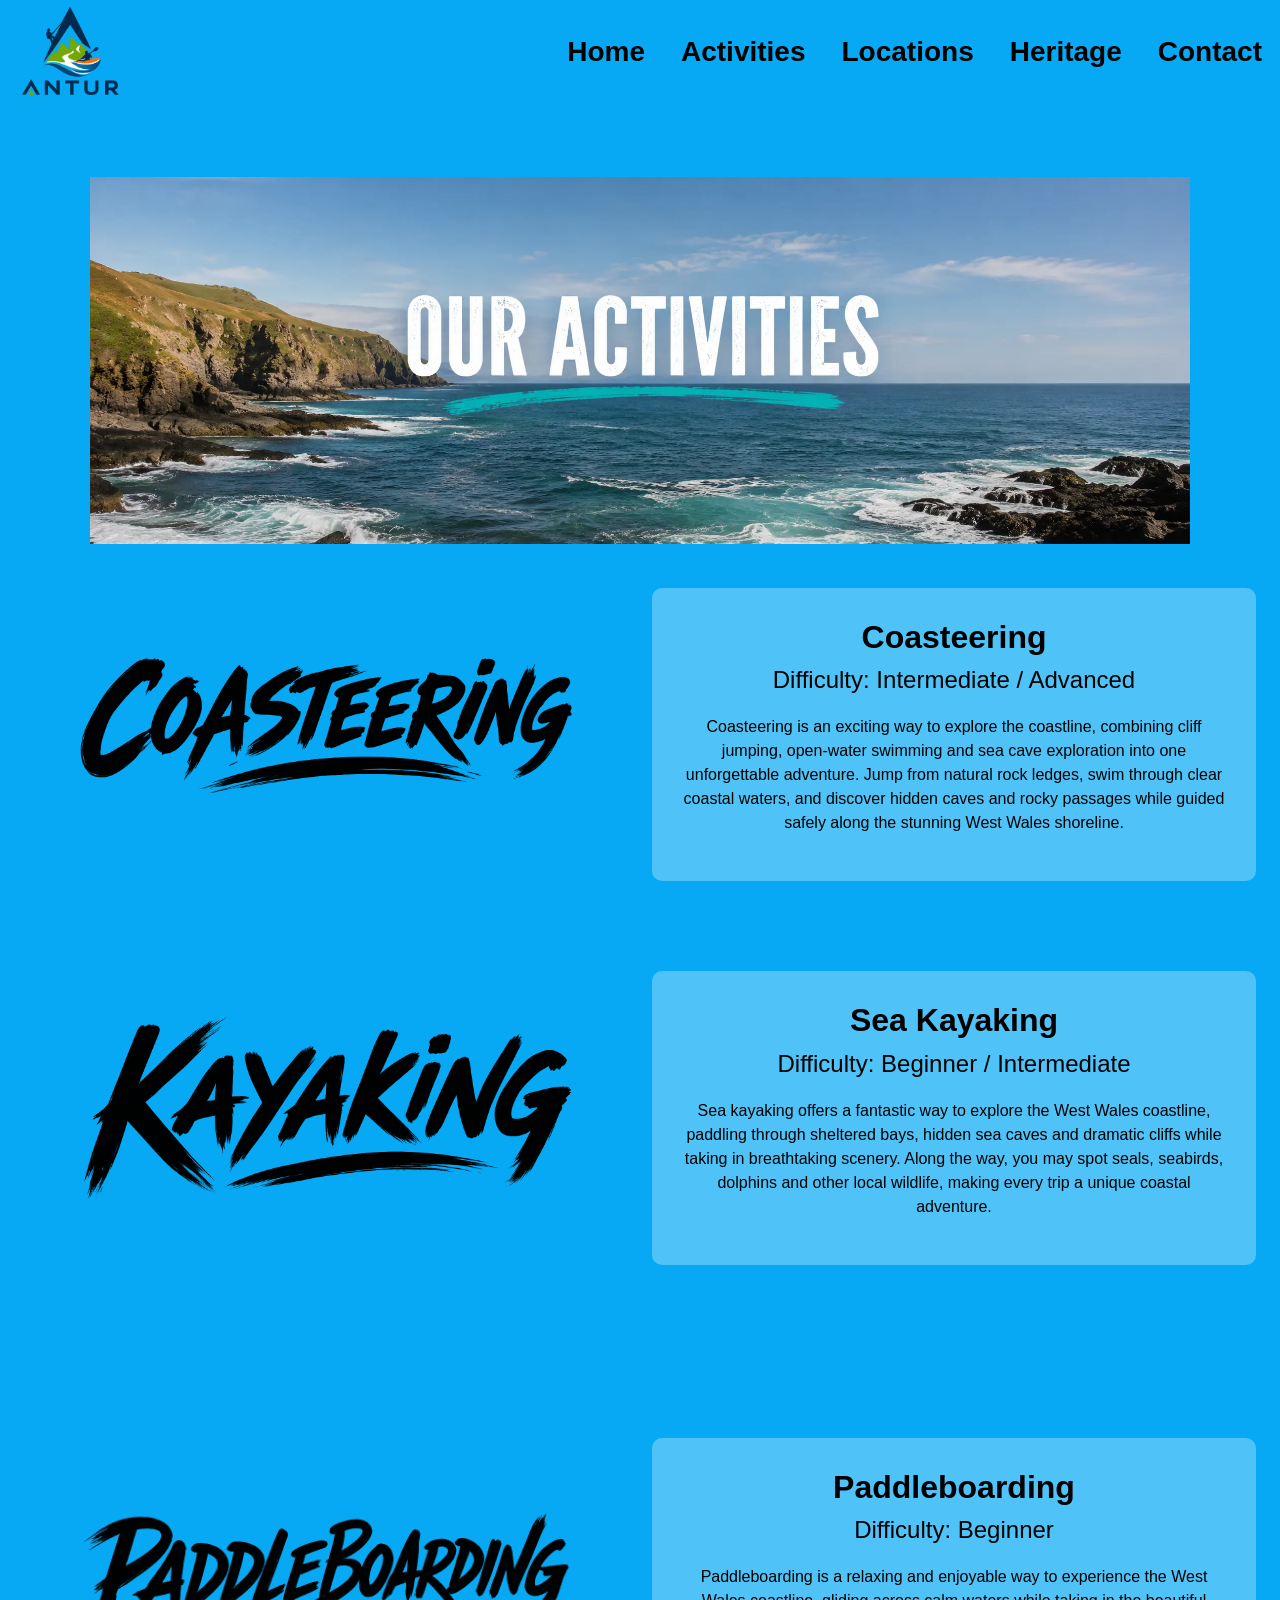
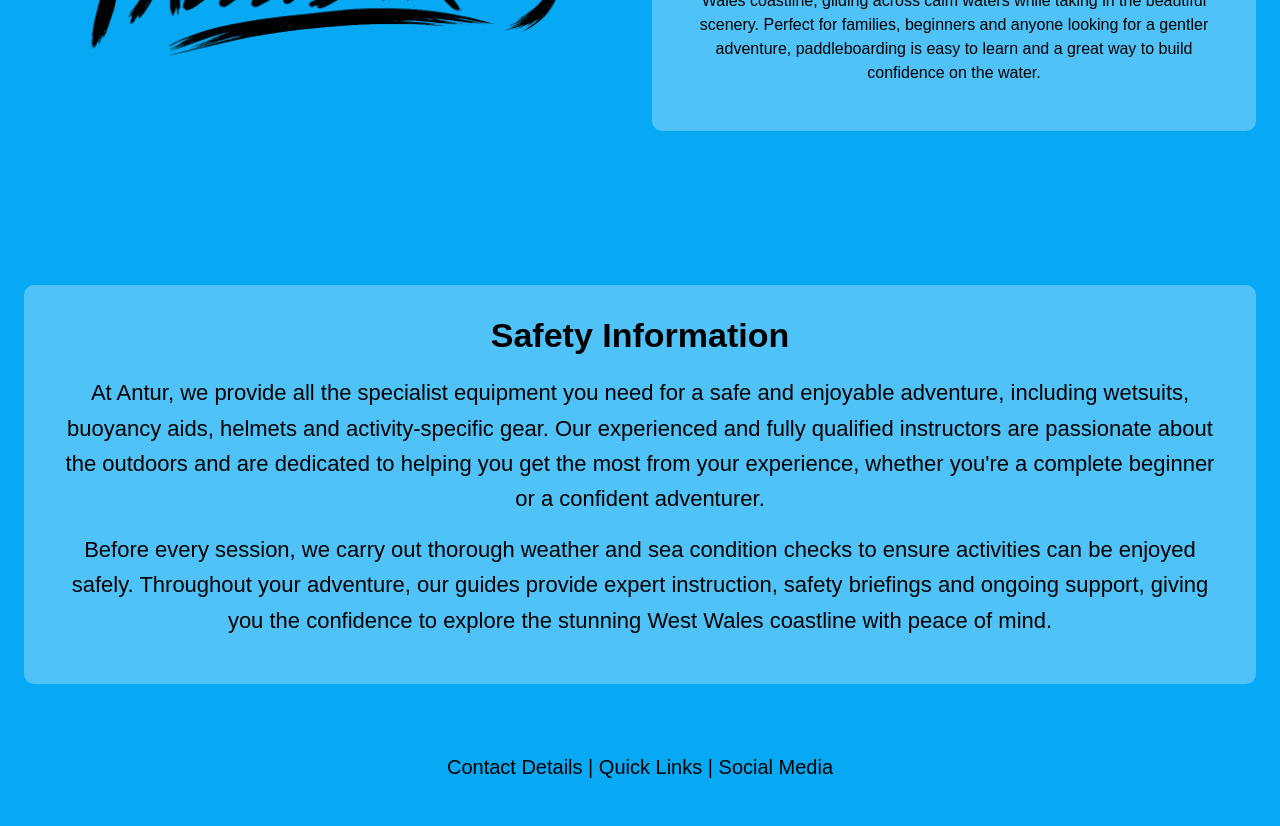
<file: activities.html>
<!DOCTYPE html>
<html lang="en">

<head>
    <meta charset="UTF-8">
    <meta name="viewport" content="width=device-width, initial-scale=1.0">
    <title>Antur - Activities</title>

    <link href="https://cdn.jsdelivr.net/npm/bootstrap@5.3.3/dist/css/bootstrap.min.css" rel="stylesheet">
    <link rel="stylesheet" href="style.css">
</head>

<body>

<nav class="navbar navbar-expand-md">
    <div class="container-fluid">

        <a class="navbar-brand" href="index.html">
            <img src="images/Logo.webp" alt="Antur Logo" class="logo-img">
        </a>

        <button class="navbar-toggler" type="button" data-bs-toggle="collapse" data-bs-target="#mainMenu">
            <span class="navbar-toggler-icon"></span>
        </button>

        <div class="collapse navbar-collapse justify-content-end" id="mainMenu">
            <div class="navbar-nav nav-box">
                <a class="nav-link" href="index.html">Home</a>
                <a class="nav-link" href="activities.html">Activities</a>
                <a class="nav-link" href="location.html">Locations</a>
                <a class="nav-link" href="heritage.html">Heritage</a>
                <a class="nav-link" href="contact.html">Contact</a>
            </div>
        </div>

    </div>
</nav>

<div class="container-fluid p-4">

    <div class="row mb-4">

        <div class="col-12">
            <div class="hero-box">
                <img src="images/actact.webp" alt="Activities Banner">
            </div>
        </div>

    </div>

    <div class="row align-items-center activity-section">

        <div class="col-md-6">
            <img src="images/actcoast.webp" alt="Coasteering" class="activities-image">
        </div>

        <div class="col-md-6">

            <div class="activity-text">

                <h2>Coasteering</h2>

                <h4>Difficulty: Intermediate / Advanced</h4>

                <p>
                    Coasteering is an exciting way to explore the coastline, combining cliff jumping, open-water swimming and sea cave exploration into one unforgettable adventure. Jump from natural rock ledges, swim through clear coastal waters, and discover hidden caves and rocky passages while guided safely along the stunning West Wales shoreline.
                </p>

            </div>

        </div>

    </div>

    <div class="row align-items-center activity-section">

        <div class="col-md-6">
            <img src="images/actkay.webp" alt="Sea Kayaking" class="activities-image">
        </div>

        <div class="col-md-6">

            <div class="activity-text">

                <h2>Sea Kayaking</h2>

                <h4>Difficulty: Beginner / Intermediate</h4>

                <p>
                    Sea kayaking offers a fantastic way to explore the West Wales coastline, paddling through sheltered bays, hidden sea caves and dramatic cliffs while taking in breathtaking scenery. Along the way, you may spot seals, seabirds, dolphins and other local wildlife, making every trip a unique coastal adventure.
                </p>

            </div>

        </div>

    </div>

    <div class="row align-items-center activity-section">

        <div class="col-md-6">
            <img src="images/actpad.webp" alt="Paddleboarding" class="activities-image">
        </div>

        <div class="col-md-6">

            <div class="activity-text">

                <h2>Paddleboarding</h2>

                <h4>Difficulty: Beginner</h4>

                <p>
                    Paddleboarding is a relaxing and enjoyable way to experience the West Wales coastline, gliding across calm waters while taking in the beautiful scenery. Perfect for families, beginners and anyone looking for a gentler adventure, paddleboarding is easy to learn and a great way to build confidence on the water.
                </p>

            </div>

        </div>

    </div>

    <div class="row mb-5">

        <div class="col-12">

            <div class="text-box">

                <h2>Safety Information</h2>

                <p>
                    At Antur, we provide all the specialist equipment you need for a safe and enjoyable adventure, including wetsuits, buoyancy aids, helmets and activity-specific gear. Our experienced and fully qualified instructors are passionate about the outdoors and are dedicated to helping you get the most from your experience, whether you're a complete beginner or a confident adventurer.
                </p>

                <p>
                    Before every session, we carry out thorough weather and sea condition checks to ensure activities can be enjoyed safely. Throughout your adventure, our guides provide expert instruction, safety briefings and ongoing support, giving you the confidence to explore the stunning West Wales coastline with peace of mind.
                </p>

            </div>

        </div>

    </div>

    <div class="row">

        <div class="col-12">

            <footer>
                Contact Details | Quick Links | Social Media
            </footer>

        </div>

    </div>

</div>

<script src="https://cdn.jsdelivr.net/npm/bootstrap@5.3.3/dist/js/bootstrap.bundle.min.js"></script>

</body>
</html>
</file>
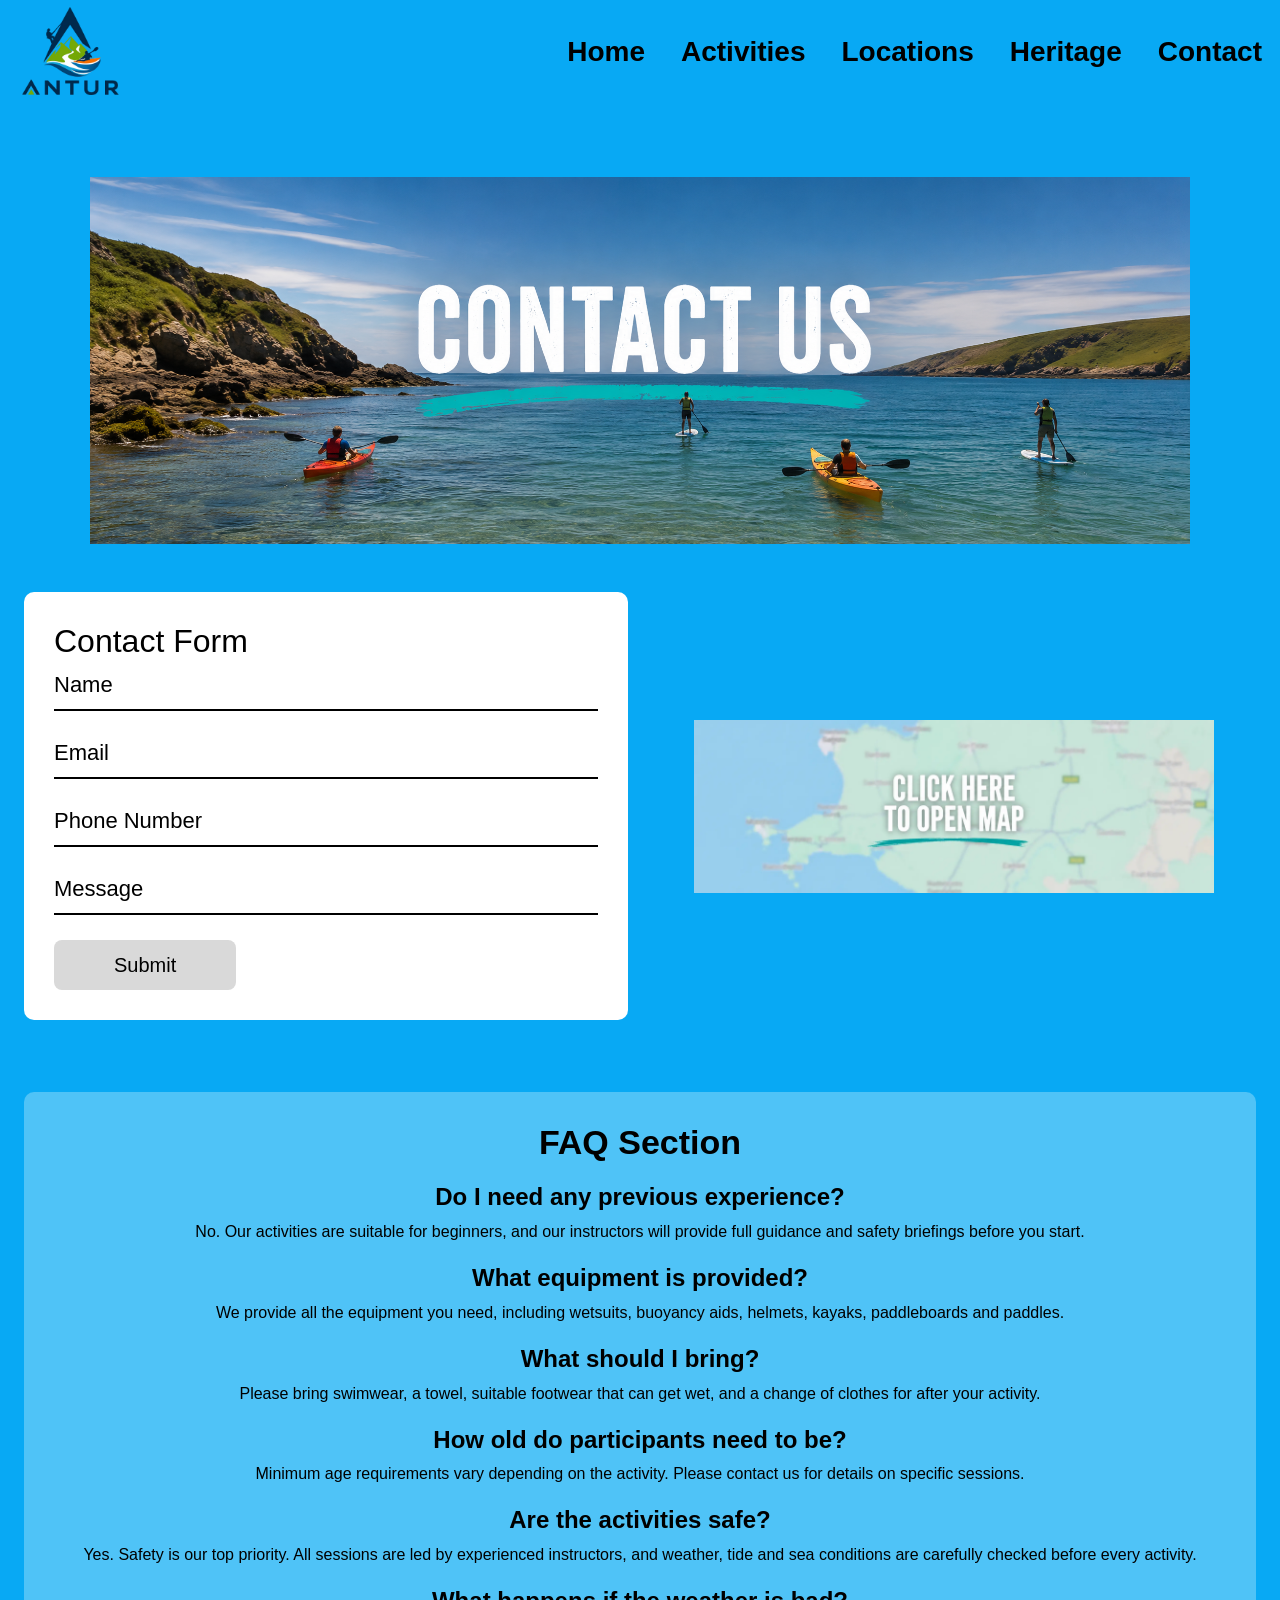
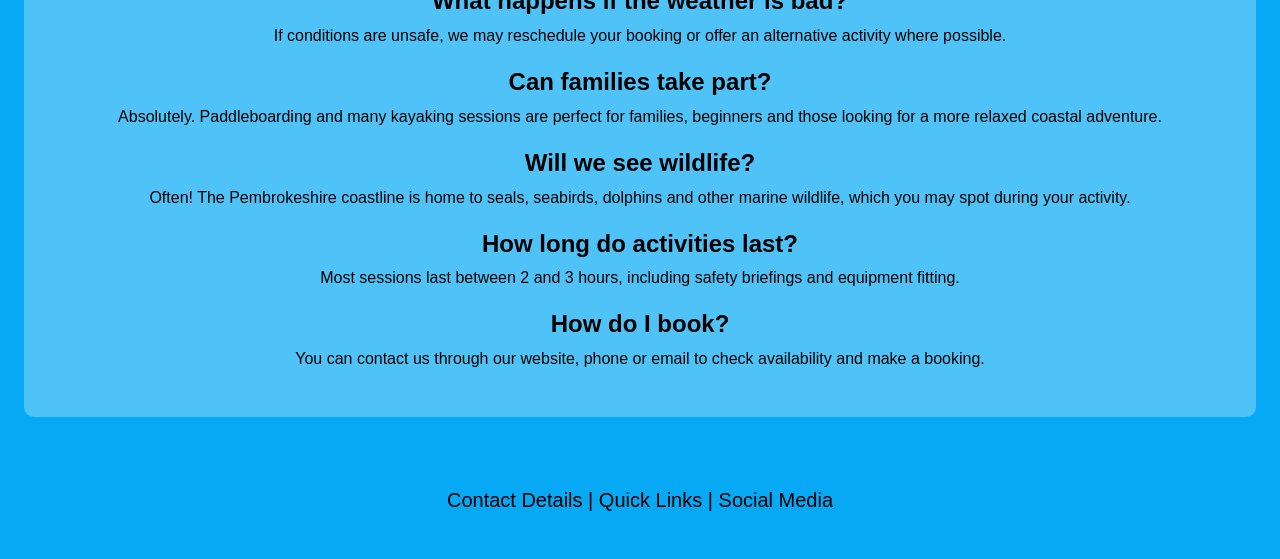
<file: contact.html>
<!DOCTYPE html>
<html lang="en">

<head>
    <meta charset="UTF-8">
    <meta name="viewport" content="width=device-width, initial-scale=1.0">
    <title>Antur - Contact</title>

    <link href="https://cdn.jsdelivr.net/npm/bootstrap@5.3.3/dist/css/bootstrap.min.css" rel="stylesheet">
    <link rel="stylesheet" href="style.css">
</head>

<body>

<nav class="navbar navbar-expand-md">
    <div class="container-fluid">

        <a class="navbar-brand" href="index.html">
            <img src="images/Logo.webp" alt="Antur Logo" class="logo-img">
        </a>

        <button class="navbar-toggler" type="button" data-bs-toggle="collapse" data-bs-target="#mainMenu">
            <span class="navbar-toggler-icon"></span>
        </button>

        <div class="collapse navbar-collapse justify-content-end" id="mainMenu">
            <div class="navbar-nav nav-box">
                <a class="nav-link" href="index.html">Home</a>
                <a class="nav-link" href="activities.html">Activities</a>
                <a class="nav-link" href="location.html">Locations</a>
                <a class="nav-link" href="heritage.html">Heritage</a>
                <a class="nav-link" href="contact.html">Contact</a>
            </div>
        </div>

    </div>
</nav>

<div class="container-fluid p-4">

    <div class="row mb-5">
        <div class="col-12">
            <div class="hero-box">
                <img src="images/concon.png" alt="Contact Banner">
            </div>
        </div>
    </div>

    <div class="row align-items-center mb-5">

        <div class="col-md-6 mb-4">
            <div class="contact-form-box">
                <h2>Contact Form</h2>

                <div class="form-line">Name</div>
                <div class="form-line">Email</div>
                <div class="form-line">Phone Number</div>
                <div class="form-line">Message</div>

                <button class="grey-button">Submit</button>
            </div>
        </div>

        <div class="col-md-6 mb-4 text-center">
            <img src="images/locmap.webp" alt="Map" class="location-image">
        </div>

    </div>

    <div class="row mb-5">
        <div class="col-12">

            <div class="faq-box">

                <h2>FAQ Section</h2>

                <h4>Do I need any previous experience?</h4>
                <p>No. Our activities are suitable for beginners, and our instructors will provide full guidance and safety briefings before you start.</p>

                <h4>What equipment is provided?</h4>
                <p>We provide all the equipment you need, including wetsuits, buoyancy aids, helmets, kayaks, paddleboards and paddles.</p>

                <h4>What should I bring?</h4>
                <p>Please bring swimwear, a towel, suitable footwear that can get wet, and a change of clothes for after your activity.</p>

                <h4>How old do participants need to be?</h4>
                <p>Minimum age requirements vary depending on the activity. Please contact us for details on specific sessions.</p>

                <h4>Are the activities safe?</h4>
                <p>Yes. Safety is our top priority. All sessions are led by experienced instructors, and weather, tide and sea conditions are carefully checked before every activity.</p>

                <h4>What happens if the weather is bad?</h4>
                <p>If conditions are unsafe, we may reschedule your booking or offer an alternative activity where possible.</p>

                <h4>Can families take part?</h4>
                <p>Absolutely. Paddleboarding and many kayaking sessions are perfect for families, beginners and those looking for a more relaxed coastal adventure.</p>

                <h4>Will we see wildlife?</h4>
                <p>Often! The Pembrokeshire coastline is home to seals, seabirds, dolphins and other marine wildlife, which you may spot during your activity.</p>

                <h4>How long do activities last?</h4>
                <p>Most sessions last between 2 and 3 hours, including safety briefings and equipment fitting.</p>

                <h4>How do I book?</h4>
                <p>You can contact us through our website, phone or email to check availability and make a booking.</p>

            </div>

        </div>
    </div>

    <div class="row">
        <div class="col-12">
            <footer>
                Contact Details | Quick Links | Social Media
            </footer>
        </div>
    </div>

</div>

<script src="https://cdn.jsdelivr.net/npm/bootstrap@5.3.3/dist/js/bootstrap.bundle.min.js"></script>

</body>
</html>
</file>
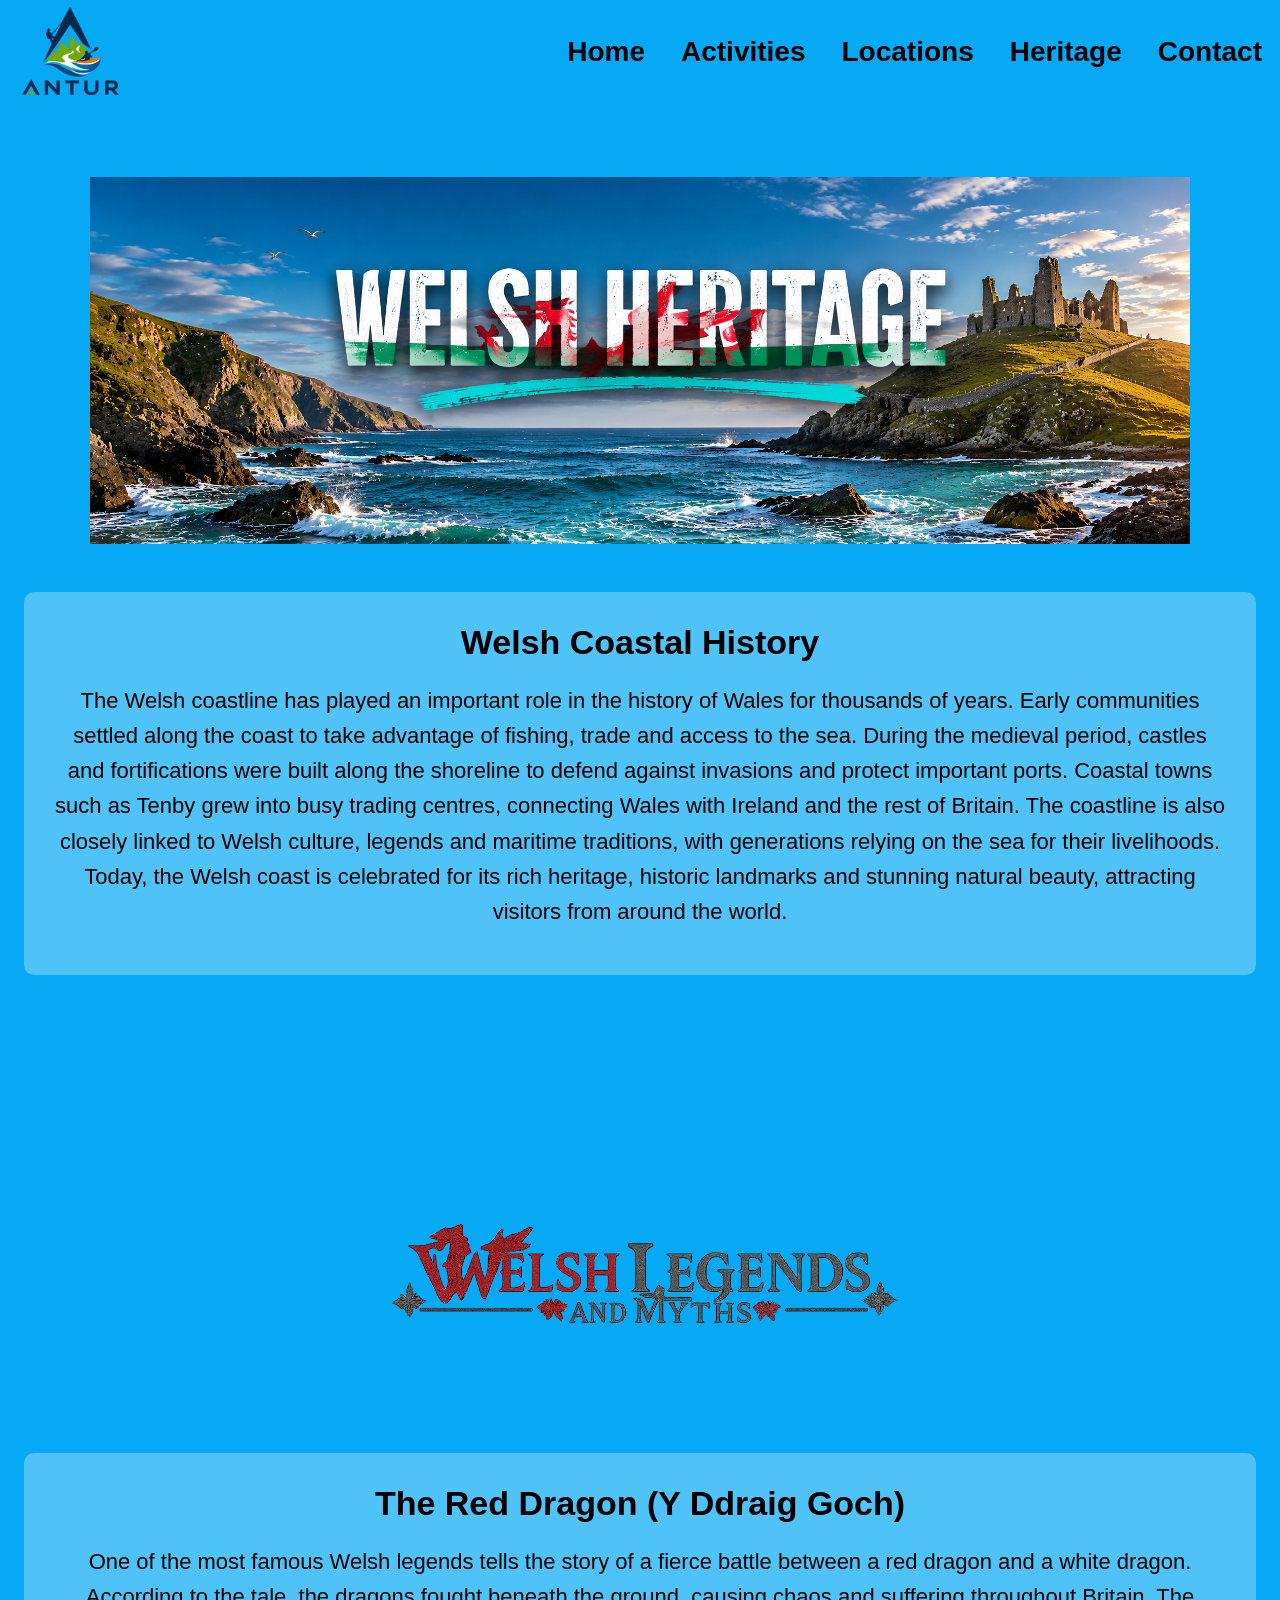
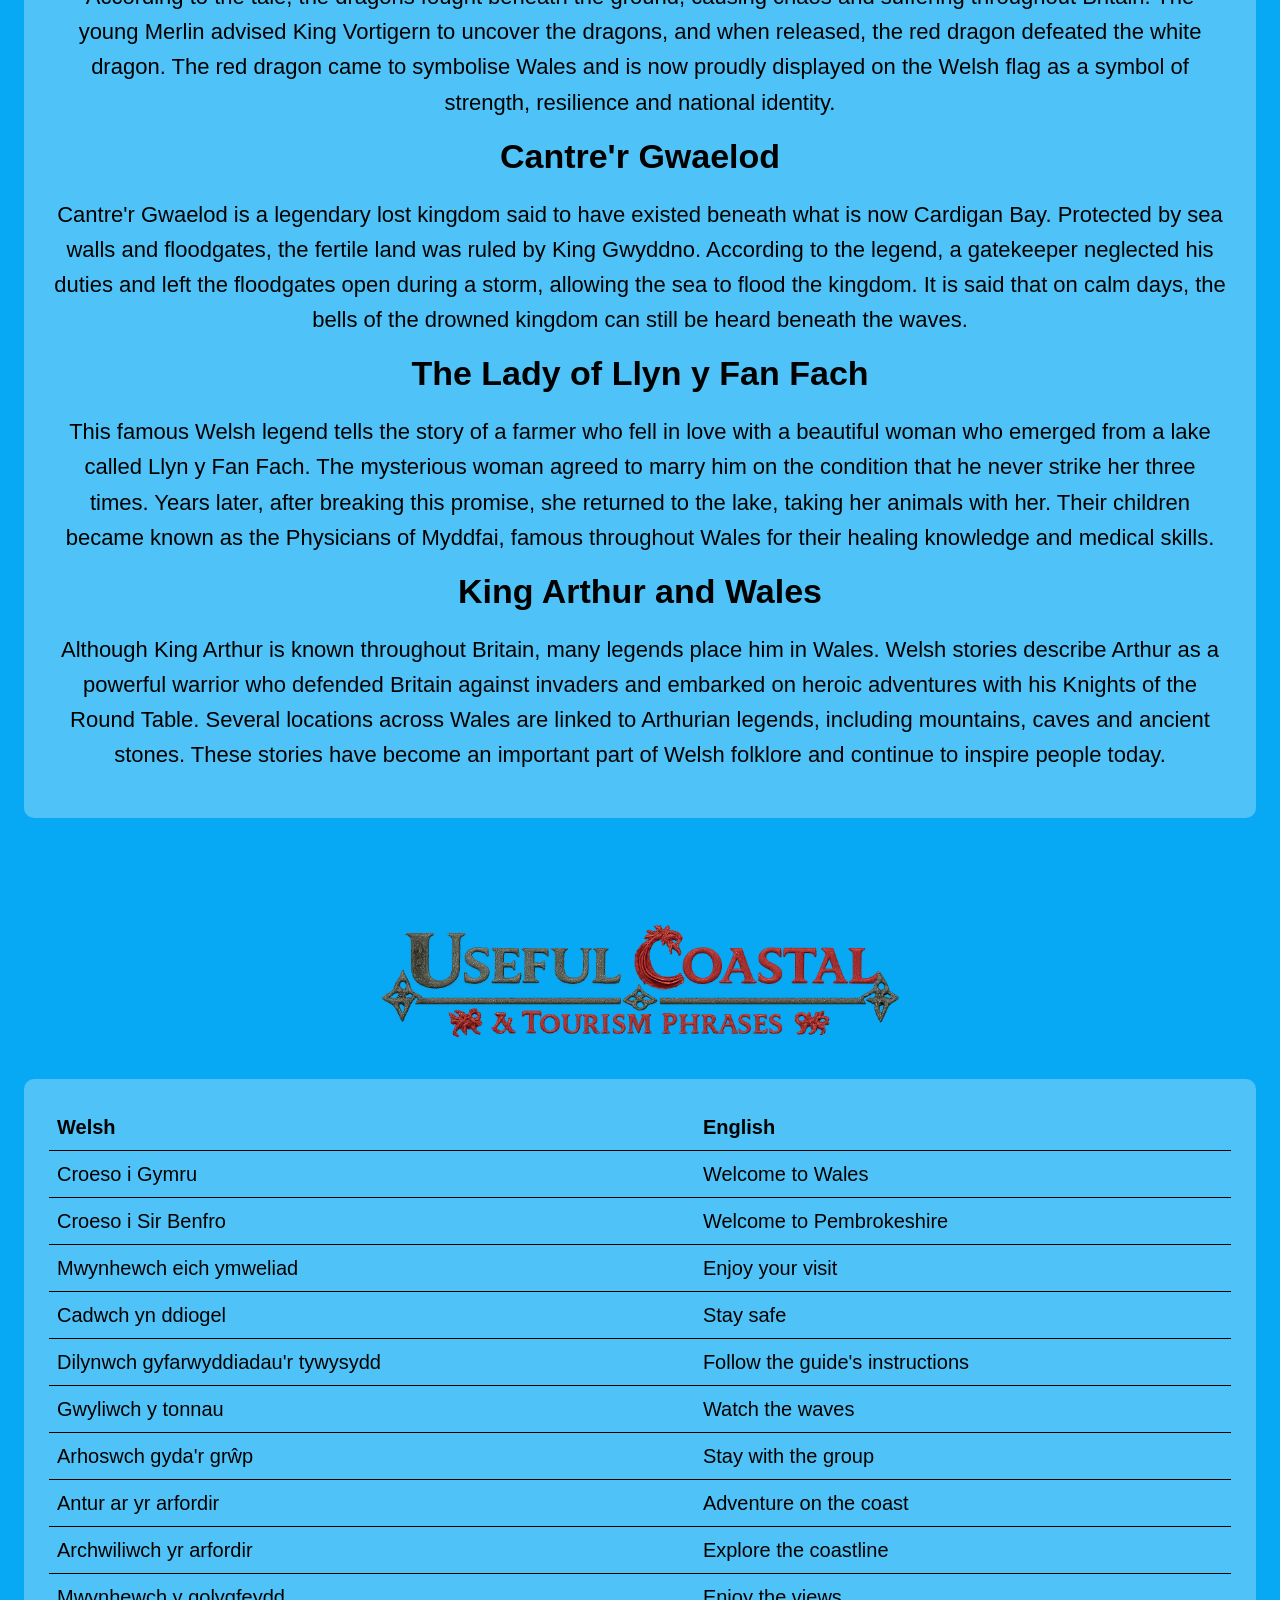
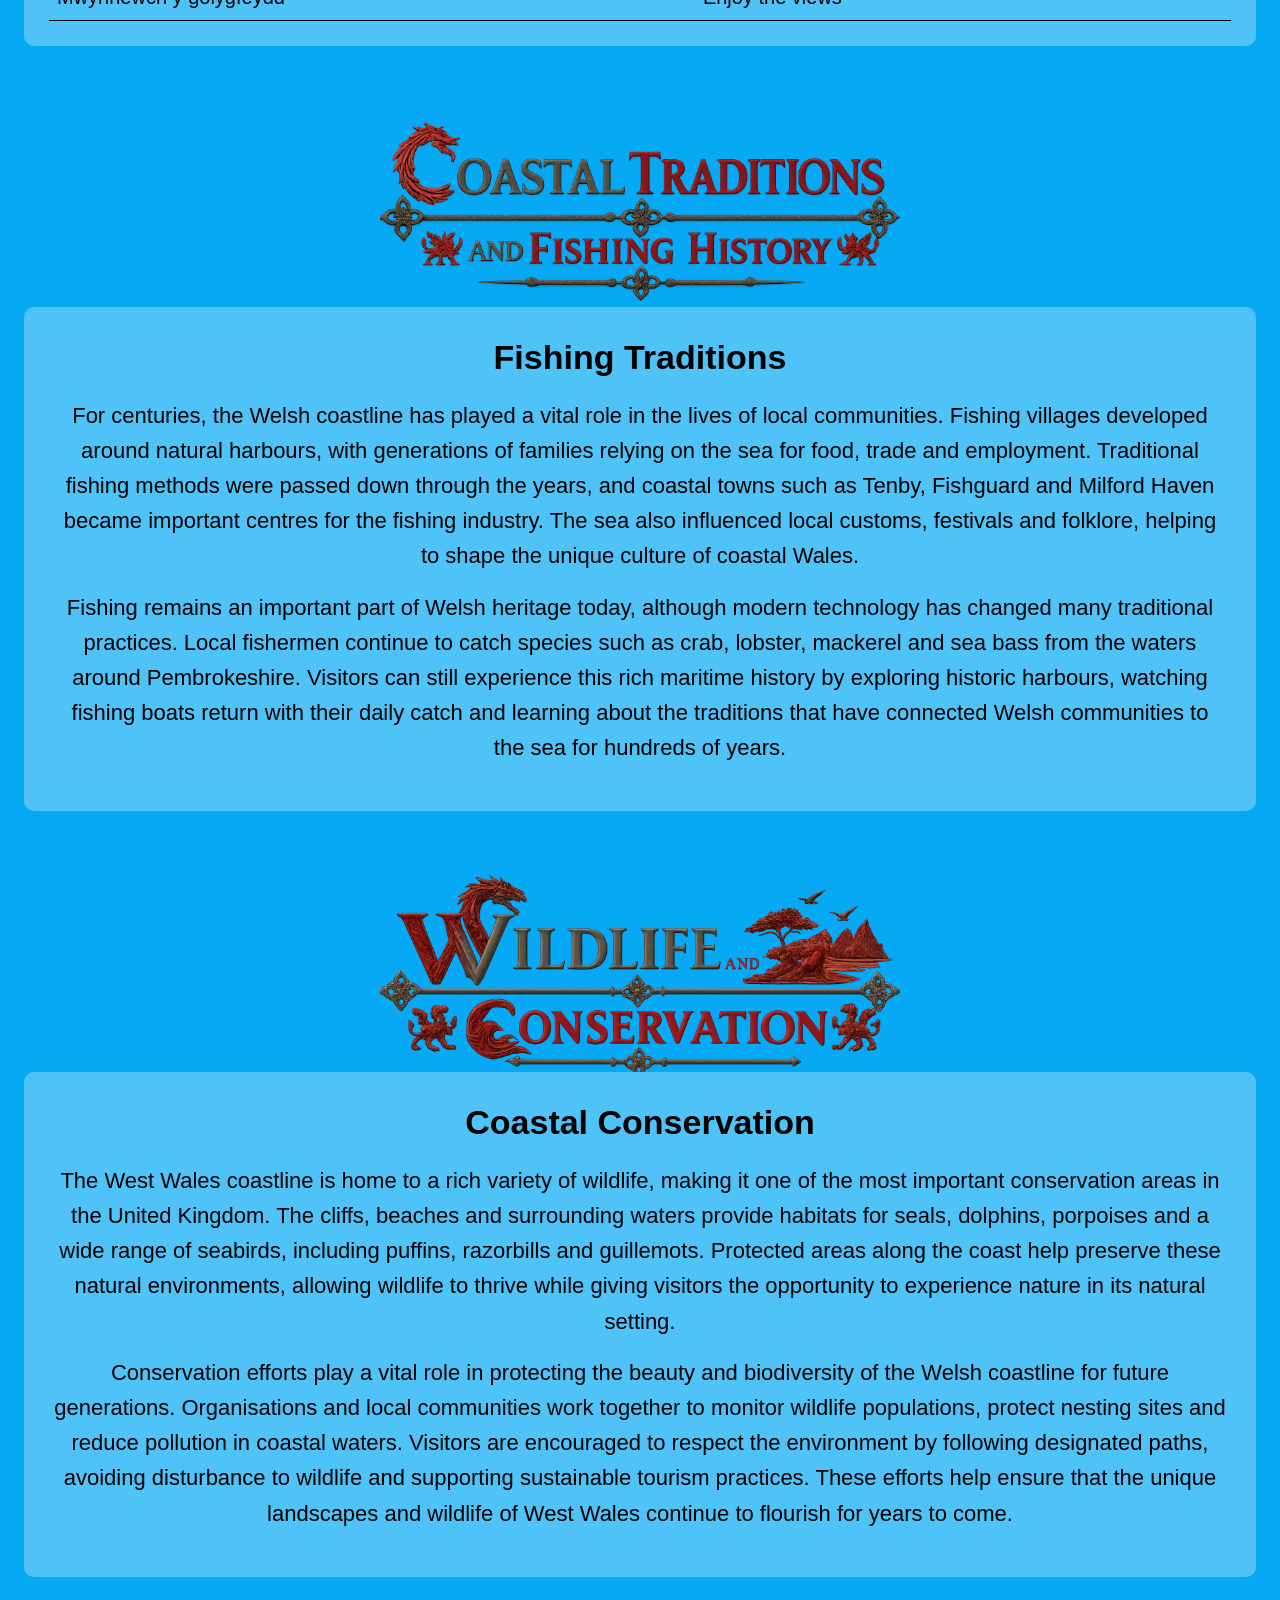
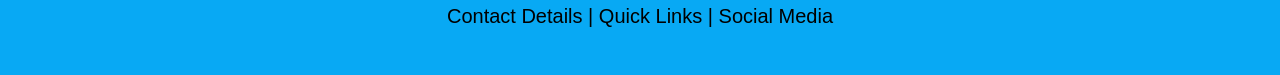
<file: heritage.html>
<!DOCTYPE html>
<html lang="en">

<head>
    <meta charset="UTF-8">
    <meta name="viewport" content="width=device-width, initial-scale=1.0">
    <title>Antur - Welsh Heritage</title>

    <link href="https://cdn.jsdelivr.net/npm/bootstrap@5.3.3/dist/css/bootstrap.min.css" rel="stylesheet">
    <link rel="stylesheet" href="style.css">
</head>

<body>

<nav class="navbar navbar-expand-md">
    <div class="container-fluid">

        <a class="navbar-brand" href="index.html">
            <img src="images/Logo.webp" alt="Antur Logo" class="logo-img">
        </a>

        <button class="navbar-toggler" type="button" data-bs-toggle="collapse" data-bs-target="#mainMenu">
            <span class="navbar-toggler-icon"></span>
        </button>

        <div class="collapse navbar-collapse justify-content-end" id="mainMenu">
            <div class="navbar-nav nav-box">
                <a class="nav-link" href="index.html">Home</a>
                <a class="nav-link" href="activities.html">Activities</a>
                <a class="nav-link" href="location.html">Locations</a>
                <a class="nav-link" href="heritage.html">Heritage</a>
                <a class="nav-link" href="contact.html">Contact</a>
            </div>
        </div>

    </div>
</nav>

<div class="container-fluid p-4">

    <div class="row mb-5">
        <div class="col-12">
            <div class="hero-box">
                <img src="images/herher.png" alt="Welsh Heritage Banner">
            </div>
        </div>
    </div>

    <div class="row mb-5">
        <div class="col-12">
            <div class="text-box">
                <h2>Welsh Coastal History</h2>
                <p>
                    The Welsh coastline has played an important role in the history of Wales for thousands of years. Early communities settled along the coast to take advantage of fishing, trade and access to the sea. During the medieval period, castles and fortifications were built along the shoreline to defend against invasions and protect important ports. Coastal towns such as Tenby grew into busy trading centres, connecting Wales with Ireland and the rest of Britain. The coastline is also closely linked to Welsh culture, legends and maritime traditions, with generations relying on the sea for their livelihoods. Today, the Welsh coast is celebrated for its rich heritage, historic landmarks and stunning natural beauty, attracting visitors from around the world.
                </p>
            </div>
        </div>
    </div>

    <div class="row mb-0 text-center">
        <div class="col-12">
            <img src="images/hermyth.png" alt="Welsh Myths and Legends" class="heritage-image">
        </div>
    </div>

    <div class="row mb-1">
        <div class="col-12">
            <div class="text-box">
                <h2>The Red Dragon (Y Ddraig Goch)</h2>
                <p>
                    One of the most famous Welsh legends tells the story of a fierce battle between a red dragon and a white dragon. According to the tale, the dragons fought beneath the ground, causing chaos and suffering throughout Britain. The young Merlin advised King Vortigern to uncover the dragons, and when released, the red dragon defeated the white dragon. The red dragon came to symbolise Wales and is now proudly displayed on the Welsh flag as a symbol of strength, resilience and national identity.
                </p>

                <h2>Cantre'r Gwaelod</h2>
                <p>
                    Cantre'r Gwaelod is a legendary lost kingdom said to have existed beneath what is now Cardigan Bay. Protected by sea walls and floodgates, the fertile land was ruled by King Gwyddno. According to the legend, a gatekeeper neglected his duties and left the floodgates open during a storm, allowing the sea to flood the kingdom. It is said that on calm days, the bells of the drowned kingdom can still be heard beneath the waves.
                </p>

                <h2>The Lady of Llyn y Fan Fach</h2>
                <p>
                    This famous Welsh legend tells the story of a farmer who fell in love with a beautiful woman who emerged from a lake called Llyn y Fan Fach. The mysterious woman agreed to marry him on the condition that he never strike her three times. Years later, after breaking this promise, she returned to the lake, taking her animals with her. Their children became known as the Physicians of Myddfai, famous throughout Wales for their healing knowledge and medical skills.
                </p>

                <h2>King Arthur and Wales</h2>
                <p>
                    Although King Arthur is known throughout Britain, many legends place him in Wales. Welsh stories describe Arthur as a powerful warrior who defended Britain against invaders and embarked on heroic adventures with his Knights of the Round Table. Several locations across Wales are linked to Arthurian legends, including mountains, caves and ancient stones. These stories have become an important part of Welsh folklore and continue to inspire people today.
                </p>
            </div>
        </div>
    </div>

    <div class="row mb-1">
        <div class="col-12 text-center mb-0">
            <img src="images/herphra.png" alt="Welsh Phrases" class="heritage-image">
        </div>

        <div class="col-12">
            <div class="phrase-table">
                <table>
                    <tr><th>Welsh</th><th>English</th></tr>
                    <tr><td>Croeso i Gymru</td><td>Welcome to Wales</td></tr>
                    <tr><td>Croeso i Sir Benfro</td><td>Welcome to Pembrokeshire</td></tr>
                    <tr><td>Mwynhewch eich ymweliad</td><td>Enjoy your visit</td></tr>
                    <tr><td>Cadwch yn ddiogel</td><td>Stay safe</td></tr>
                    <tr><td>Dilynwch gyfarwyddiadau'r tywysydd</td><td>Follow the guide's instructions</td></tr>
                    <tr><td>Gwyliwch y tonnau</td><td>Watch the waves</td></tr>
                    <tr><td>Arhoswch gyda'r grŵp</td><td>Stay with the group</td></tr>
                    <tr><td>Antur ar yr arfordir</td><td>Adventure on the coast</td></tr>
                    <tr><td>Archwiliwch yr arfordir</td><td>Explore the coastline</td></tr>
                    <tr><td>Mwynhewch y golygfeydd</td><td>Enjoy the views</td></tr>
                </table>
            </div>
        </div>
    </div>

    <div class="row mb-1">
        <div class="col-12 text-center mb-0">
            <img src="images/hertra.png" alt="Fishing Traditions" class="heritage-image">
        </div>

        <div class="col-12">
            <div class="text-box">
                <h2>Fishing Traditions</h2>
                <p>
                    For centuries, the Welsh coastline has played a vital role in the lives of local communities. Fishing villages developed around natural harbours, with generations of families relying on the sea for food, trade and employment. Traditional fishing methods were passed down through the years, and coastal towns such as Tenby, Fishguard and Milford Haven became important centres for the fishing industry. The sea also influenced local customs, festivals and folklore, helping to shape the unique culture of coastal Wales.
                </p>
                <p>
                    Fishing remains an important part of Welsh heritage today, although modern technology has changed many traditional practices. Local fishermen continue to catch species such as crab, lobster, mackerel and sea bass from the waters around Pembrokeshire. Visitors can still experience this rich maritime history by exploring historic harbours, watching fishing boats return with their daily catch and learning about the traditions that have connected Welsh communities to the sea for hundreds of years.
                </p>
            </div>
        </div>
    </div>

    <div class="row mb-1">
        <div class="col-12 text-center mb-0">
            <img src="images/hercon.png" alt="Coastal Conservation" class="heritage-image">
        </div>

        <div class="col-12">
            <div class="text-box">
                <h2>Coastal Conservation</h2>
                <p>
                    The West Wales coastline is home to a rich variety of wildlife, making it one of the most important conservation areas in the United Kingdom. The cliffs, beaches and surrounding waters provide habitats for seals, dolphins, porpoises and a wide range of seabirds, including puffins, razorbills and guillemots. Protected areas along the coast help preserve these natural environments, allowing wildlife to thrive while giving visitors the opportunity to experience nature in its natural setting.
                </p>
                <p>
                    Conservation efforts play a vital role in protecting the beauty and biodiversity of the Welsh coastline for future generations. Organisations and local communities work together to monitor wildlife populations, protect nesting sites and reduce pollution in coastal waters. Visitors are encouraged to respect the environment by following designated paths, avoiding disturbance to wildlife and supporting sustainable tourism practices. These efforts help ensure that the unique landscapes and wildlife of West Wales continue to flourish for years to come.
                </p>
            </div>
        </div>
    </div>

    <div class="row">
        <div class="col-12">
            <footer>
                Contact Details | Quick Links | Social Media
            </footer>
        </div>
    </div>

</div>

<script src="https://cdn.jsdelivr.net/npm/bootstrap@5.3.3/dist/js/bootstrap.bundle.min.js"></script>

</body>
</html>
</file>
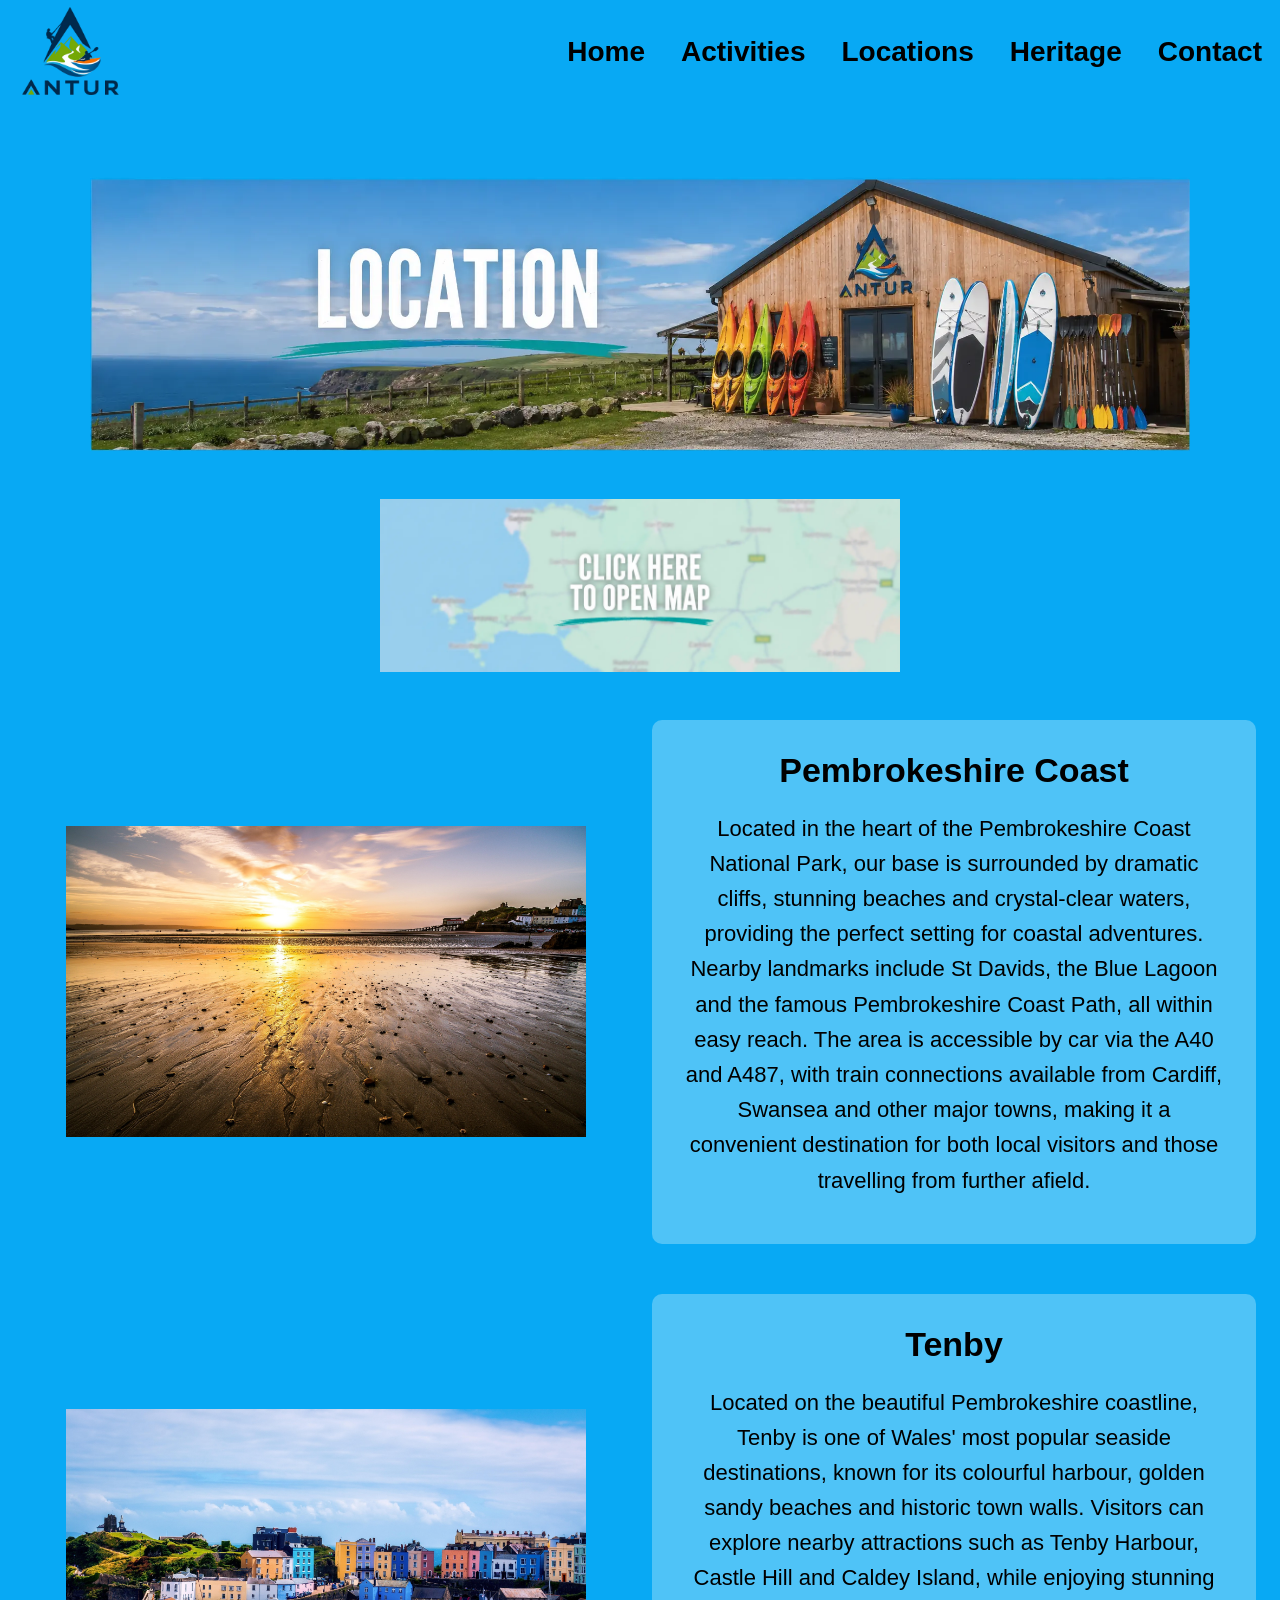
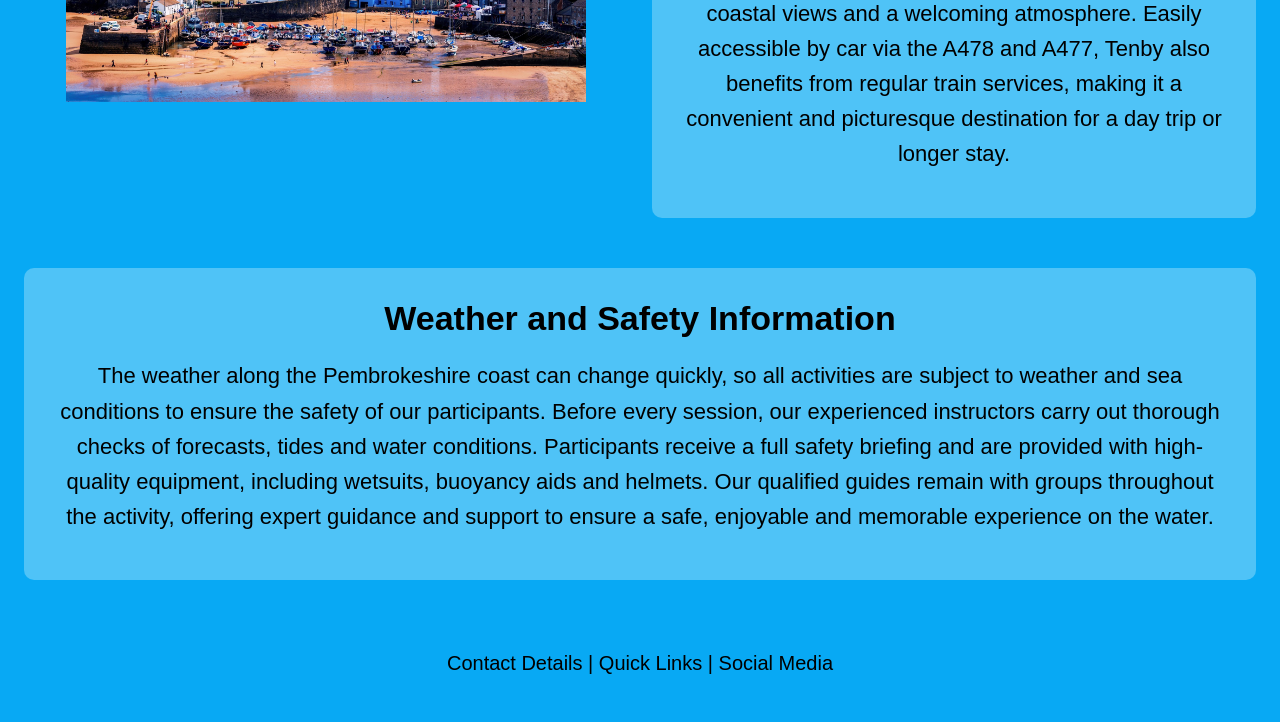
<file: location.html>
<!DOCTYPE html>
<html lang="en">

<head>
    <meta charset="UTF-8">
    <meta name="viewport" content="width=device-width, initial-scale=1.0">
    <title>Antur - Location</title>

    <link href="https://cdn.jsdelivr.net/npm/bootstrap@5.3.3/dist/css/bootstrap.min.css" rel="stylesheet">
    <link rel="stylesheet" href="style.css">
</head>

<body>

<nav class="navbar navbar-expand-md">
    <div class="container-fluid">

        <a class="navbar-brand" href="index.html">
            <img src="images/Logo.webp" alt="Antur Logo" class="logo-img">
        </a>

        <button class="navbar-toggler" type="button" data-bs-toggle="collapse" data-bs-target="#mainMenu">
            <span class="navbar-toggler-icon"></span>
        </button>

        <div class="collapse navbar-collapse justify-content-end" id="mainMenu">
            <div class="navbar-nav nav-box">
                <a class="nav-link" href="index.html">Home</a>
                <a class="nav-link" href="activities.html">Activities</a>
                <a class="nav-link" href="location.html">Locations</a>
                <a class="nav-link" href="heritage.html">Heritage</a>
                <a class="nav-link" href="contact.html">Contact</a>
            </div>
        </div>

    </div>
</nav>

<div class="container-fluid p-4">

    <div class="row mb-5">
        <div class="col-12">
            <div class="hero-box">
                <img src="images/locloc.png" alt="Location Banner">
            </div>
        </div>
    </div>

    <div class="row mb-5">
        <div class="col-12 text-center">
            <img src="images/locmap.webp" alt="Map" class="location-image">
        </div>
    </div>

    <div class="row align-items-center location-section">
        <div class="col-md-6">
            <img src="images/loctimhill.jpg" alt="Pembrokeshire Coast" class="location-image">
        </div>

        <div class="col-md-6">
            <div class="text-box">
                <h2>Pembrokeshire Coast</h2>
                <p>
                    Located in the heart of the Pembrokeshire Coast National Park, our base is surrounded by dramatic cliffs, stunning beaches and crystal-clear waters, providing the perfect setting for coastal adventures. Nearby landmarks include St Davids, the Blue Lagoon and the famous Pembrokeshire Coast Path, all within easy reach. The area is accessible by car via the A40 and A487, with train connections available from Cardiff, Swansea and other major towns, making it a convenient destination for both local visitors and those travelling from further afield.
                </p>
            </div>
        </div>
    </div>

    <div class="row align-items-center location-section">
        <div class="col-md-6">
            <img src="images/loctimtenby.jpg" alt="Tenby" class="location-image">
        </div>

        <div class="col-md-6">
            <div class="text-box">
                <h2>Tenby</h2>
                <p>
                    Located on the beautiful Pembrokeshire coastline, Tenby is one of Wales' most popular seaside destinations, known for its colourful harbour, golden sandy beaches and historic town walls. Visitors can explore nearby attractions such as Tenby Harbour, Castle Hill and Caldey Island, while enjoying stunning coastal views and a welcoming atmosphere. Easily accessible by car via the A478 and A477, Tenby also benefits from regular train services, making it a convenient and picturesque destination for a day trip or longer stay.
                </p>
            </div>
        </div>
    </div>

    <div class="row mb-5">
        <div class="col-12">
            <div class="text-box">
                <h2>Weather and Safety Information</h2>
                <p>
                    The weather along the Pembrokeshire coast can change quickly, so all activities are subject to weather and sea conditions to ensure the safety of our participants. Before every session, our experienced instructors carry out thorough checks of forecasts, tides and water conditions. Participants receive a full safety briefing and are provided with high-quality equipment, including wetsuits, buoyancy aids and helmets. Our qualified guides remain with groups throughout the activity, offering expert guidance and support to ensure a safe, enjoyable and memorable experience on the water.
                </p>
            </div>
        </div>
    </div>

    <div class="row">
        <div class="col-12">
            <footer>
                Contact Details | Quick Links | Social Media
            </footer>
        </div>
    </div>

</div>

<script src="https://cdn.jsdelivr.net/npm/bootstrap@5.3.3/dist/js/bootstrap.bundle.min.js"></script>

</body>
</html>
</file>
<file: style.css>
body {
    margin: 0;
    background-color: #08a9f4;
    font-family: Arial, sans-serif;
    color: black;
}


.logo-box img,
.logo-img {
    width: 140px;
}

.nav-box {
    font-size: 15px;
    font-weight: bold;
}

.nav-box a {
    color: black;
    text-decoration: none;
    margin: 10px;
}

.nav-box a:hover,
.nav-link:hover {
    text-decoration: underline;
}

.navbar-toggler {
    border: 2px solid black;
}

.navbar-toggler-icon {
    filter: brightness(0);
}

.nav-link {
    color: black;
    font-weight: bold;
    font-size: 28px;
    margin: 10px;
}



.hero-box {
    width: 100%;
    text-align: center;
}

.hero-box img {
    width: 100%;
    max-width: 1100px;
    height: auto;
    display: block;
    margin: 0 auto;
}

.navbar {
    padding: 0;
    margin-bottom: 30px;
}

.navbar .container-fluid {
    padding-left: 0;
    padding-right: 0;
}

.hero-box {
    margin-top: 20px;
}

.grey-button {
    background-color: #d9d9d9;
    border: none;
    padding: 10px 60px;
    border-radius: 8px;
    font-size: 20px;
    color: black;
}

.small-button {
    background-color: #d9d9d9;
    border: none;
    padding: 8px 30px;
    border-radius: 6px;
    margin-top: 10px;
    color: black;
    font-size: 18px;
}



.text-box,
.activity-text,
.faq-box {
    background-color: #4fc3f7;
    padding: 30px;
    text-align: center;
    border-radius: 10px;
}

.text-box h2,
.faq-box h2 {
    font-size: 34px;
    margin-bottom: 20px;
    font-weight: bold;
}

.text-box p {
    font-size: 22px;
    line-height: 1.6;
}



.activity-card {
    padding: 10px;
}

.activity-card img {
    width: 100%;
    max-width: 320px;
    height: auto;
    display: block;
    margin: 0 auto;
}



.activities-image {
    width: 100%;
    max-width: 500px;
    display: block;
    margin: 0 auto;
}

.activity-section {
    margin-bottom: 50px;
}

.activity-text h2 {
    font-weight: bold;
    margin-bottom: 10px;
}

.activity-text h4 {
    margin-bottom: 20px;
}



.location-image {
    width: 100%;
    max-width: 520px;
    height: auto;
    display: block;
    margin: 0 auto;
}

.location-section {
    margin-bottom: 50px;
}



.heritage-image {
    width: 100%;
    max-width: 520px;
    height: auto;
    display: block;
    margin: 0 auto;
    margin-bottom: -90px;
}

.heritage-section {
    margin-bottom: 50px;
}

.phrase-table {
    background-color: #4fc3f7;
    padding: 25px;
    border-radius: 10px;
    font-size: 20px;
}

.phrase-table table {
    width: 100%;
}

.phrase-table th,
.phrase-table td {
    padding: 8px;
    border-bottom: 1px solid black;
}



.contact-form-box {
    background-color: white;
    padding: 30px;
    border-radius: 10px;
    font-size: 22px;
}

.form-line {
    border-bottom: 2px solid black;
    margin-bottom: 25px;
    padding-bottom: 8px;
}

.faq-box h4 {
    font-weight: bold;
    margin-top: 20px;
}



footer {
    text-align: center;
    padding: 20px;
    font-size: 20px;
}

video {
    width: 100%;
    max-width: 900px;
    height: auto;
    margin-top: 20px;
    border-radius: 10px;
}

@media only screen and (max-width: 768px) {

    .container-fluid {
        padding: 10px;
    }

    .logo-box,
    .navbar-brand {
        text-align: center;
        margin-bottom: 10px;
    }

    .logo-box img,
    .logo-img {
        width: 120px;
    }

    .nav-box,
    .nav-link {
        font-size: 20px;
        text-align: center;
    }

    .nav-box a {
        display: block;
        margin: 8px;
    }

    .hero-box {
        height: auto;
    }

    .hero-box img {
        width: 100%;
        height: auto;
        object-fit: contain;
        object-position: center;
    }

    .activity-card img,
    .activities-image,
    .location-image,
    .heritage-image {
        width: 100%;
        max-width: 100%;
        height: auto;
        object-fit: contain;
        margin-bottom: 10px;
    }

    .text-box,
    .activity-text,
    .faq-box,
    .phrase-table,
    .contact-form-box {
        padding: 18px;
        margin-top: 10px;
    }

    .text-box h2,
    .faq-box h2 {
        font-size: 26px;
    }

    .text-box p,
    .activity-text p,
    .faq-box p {
        font-size: 18px;
    }

    .grey-button,
    .small-button {
        width: 80%;
        font-size: 18px;
    }

    footer {
        font-size: 16px;
    }
}
</file>
